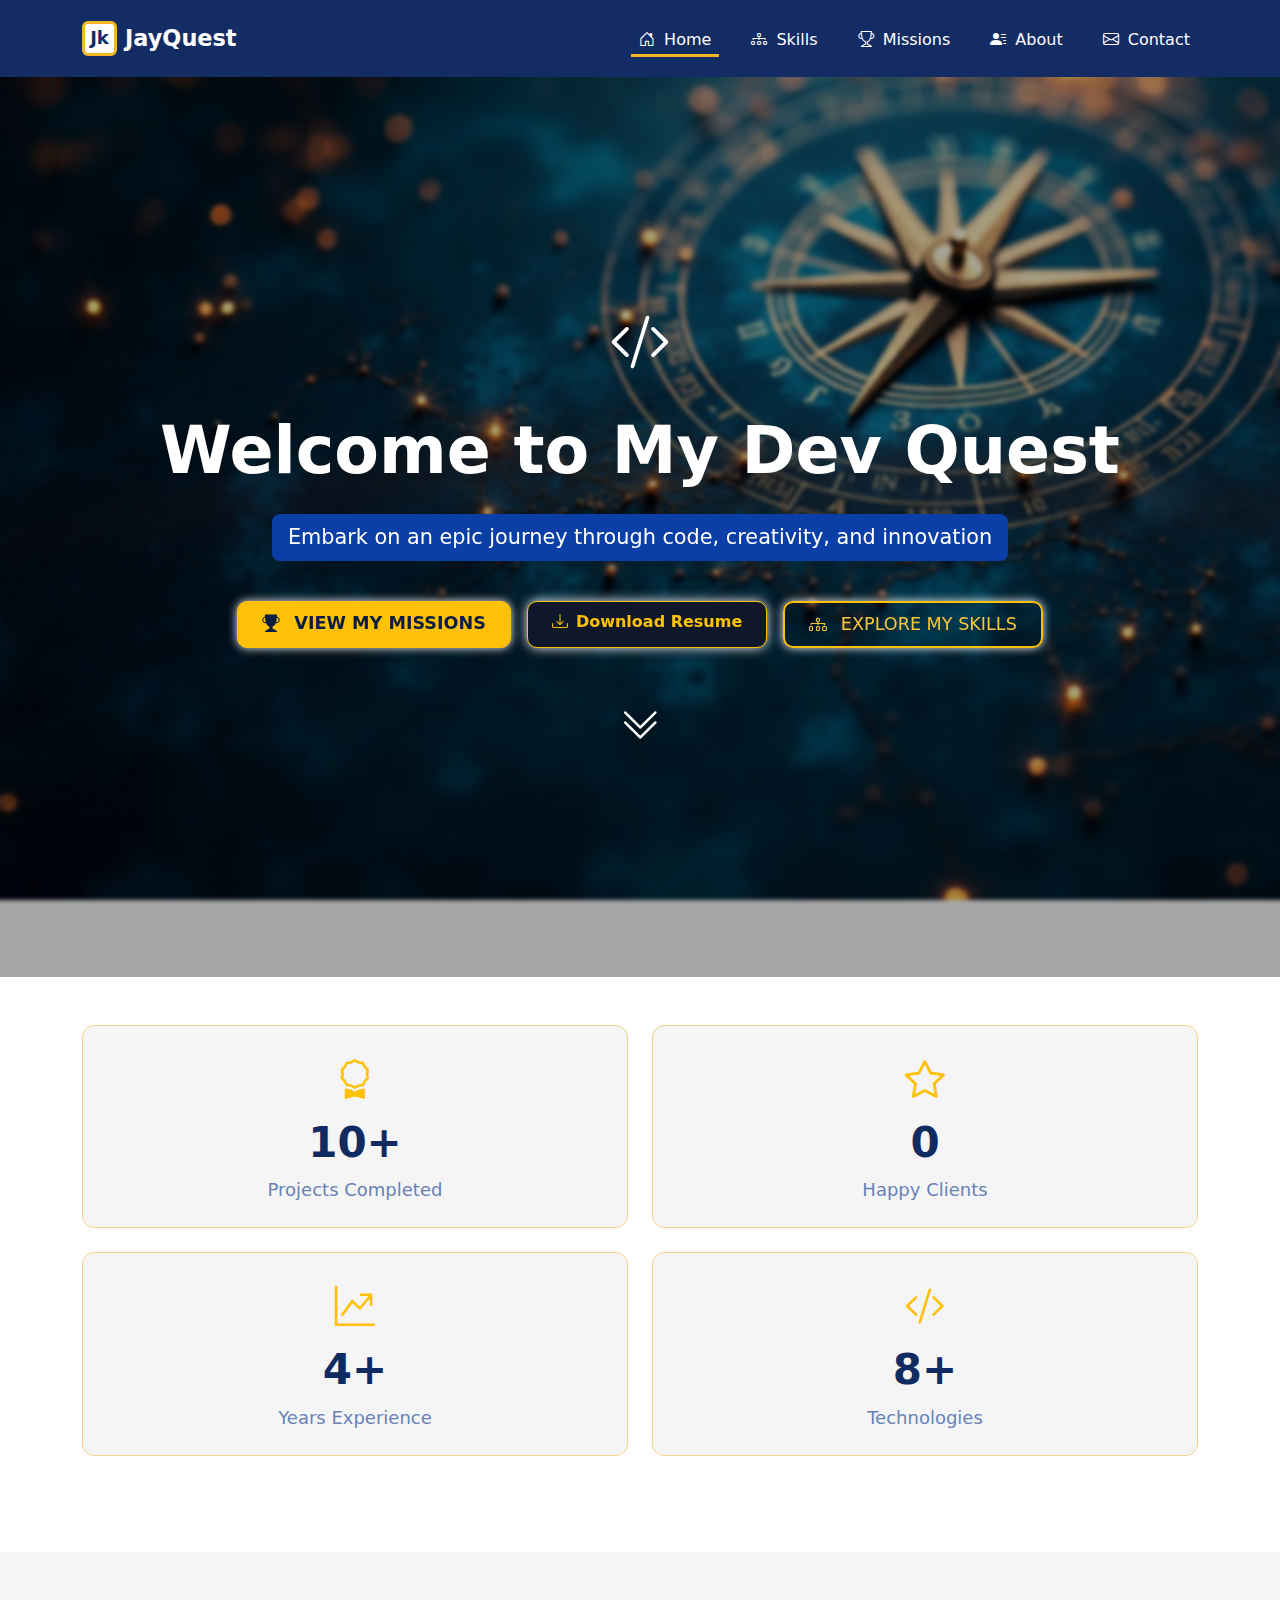
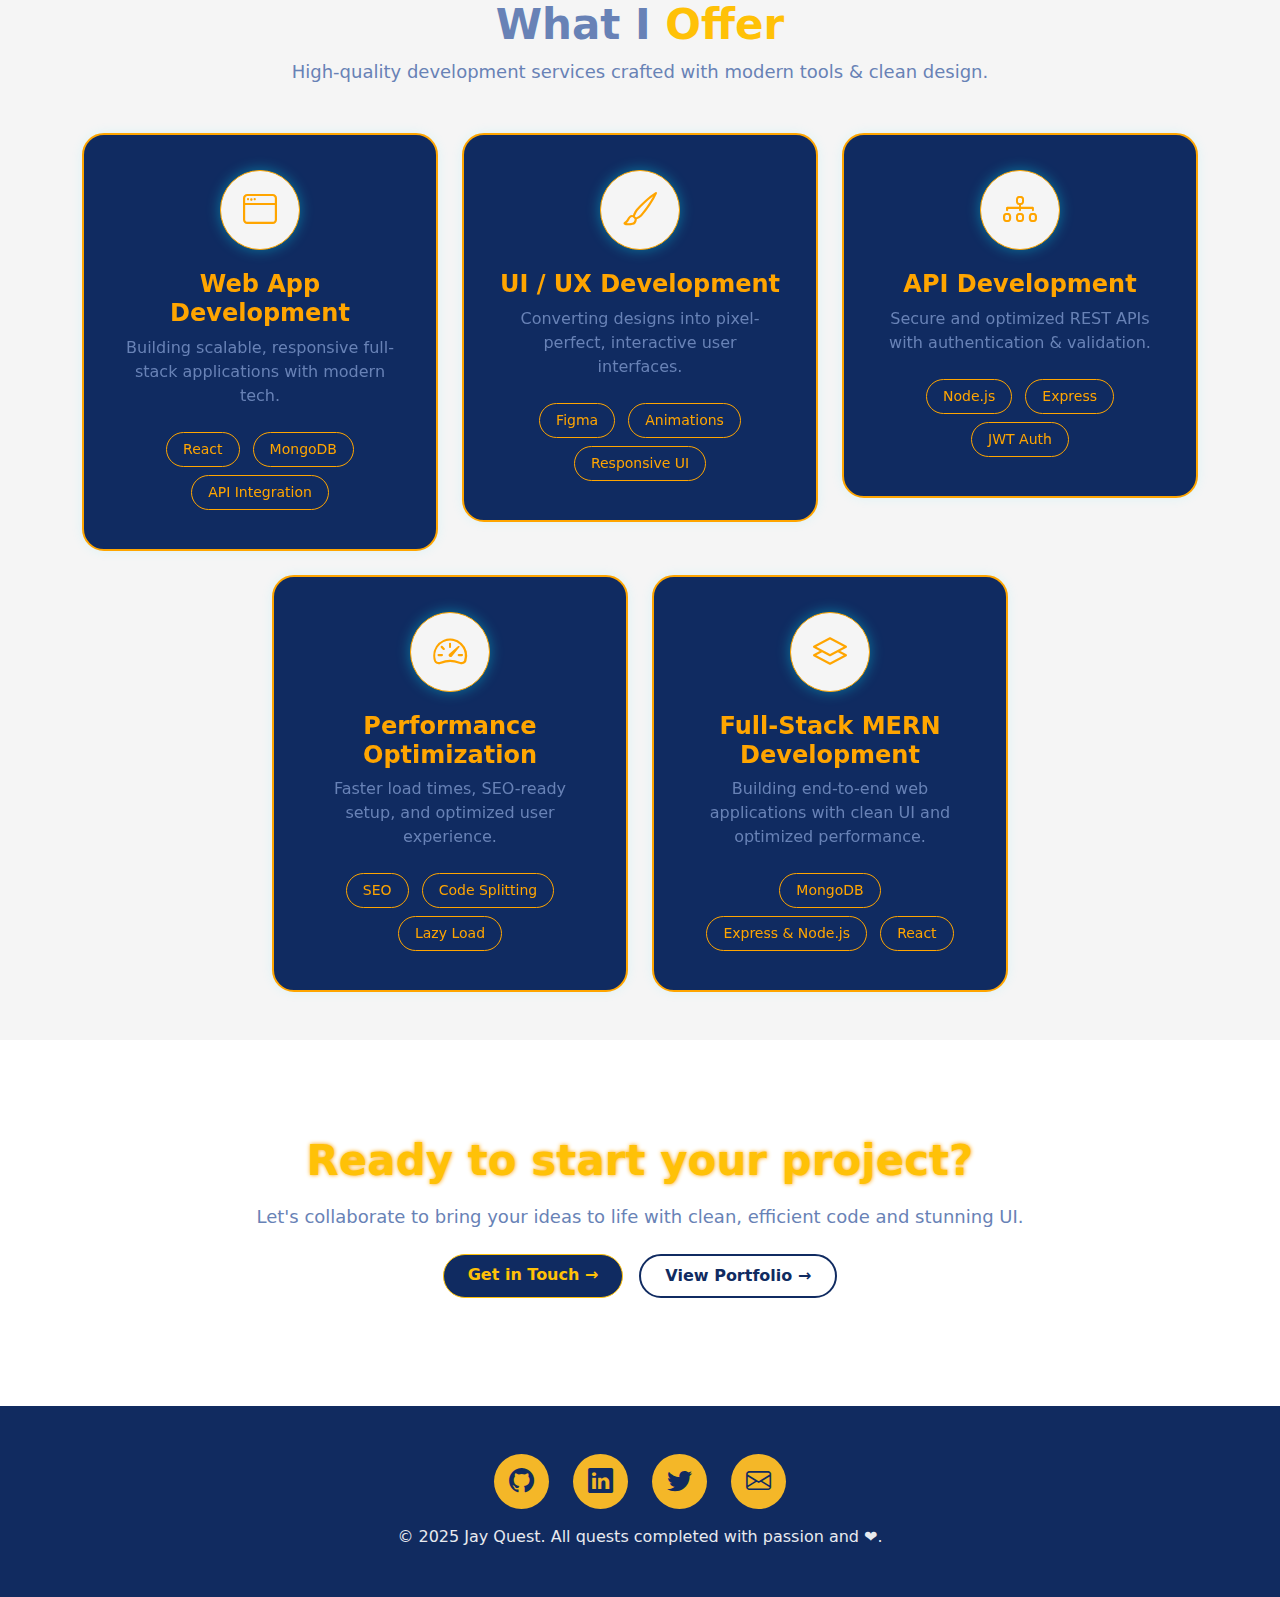
<file: index.html>
<!DOCTYPE html>
<html lang="en">

<head>
    <meta charset="UTF-8" />
    <meta name="viewport" content="width=device-width, initial-scale=1.0" />
    <title>Jay Portfolio</title>

    <!-- Bootstrap CSS -->
    <link href="https://cdn.jsdelivr.net/npm/bootstrap@5.3.0/dist/css/bootstrap.min.css" rel="stylesheet" />

    <!-- Bootstrap Icons -->
    <link href="https://cdn.jsdelivr.net/npm/bootstrap-icons@1.10.5/font/bootstrap-icons.css" rel="stylesheet" />

    <!-- Custom CSS -->
    <link rel="stylesheet" href="css/style.css" />

    <!-- AOS CSS -->
    <link href="https://unpkg.com/aos@2.3.1/dist/aos.css" rel="stylesheet">

    <!-- AOS JS -->
    <script src="https://unpkg.com/aos@2.3.1/dist/aos.js"></script>
</head>

<body>

    <!-- ========================= NAVBAR ========================= -->
    <nav class="navbar navbar-expand-lg custom-nav py-3 sticky-top">
        <div class="container">

            <a class="navbar-brand d-flex align-items-center text-white fw-bold" href="index.html">
                <span class="j-icon me-2"></span> JayQuest
            </a>

            <button class="navbar-toggler text-white border-0" type="button" data-bs-toggle="collapse"
                data-bs-target="#navbarNav">
                <i class="bi bi-list fs-1"></i>
            </button>

            <div class="collapse navbar-collapse justify-content-end" id="navbarNav">
                <ul class="navbar-nav gap-lg-4 gap-3 text-center">

                    <li class="nav-item"><a class="nav-link active" href="#"><i class="bi bi-house-door me-1"></i>
                            Home</a></li>

                    <li class="nav-item"><a class="nav-link" href="skills.html"><i class="bi bi-diagram-3 me-1"></i>
                            Skills</a></li>

                    <li class="nav-item"><a class="nav-link" href="mission.html"><i class="bi bi-trophy me-1"></i>
                            Missions</a></li>

                    <li class="nav-item"><a class="nav-link" href="about.html"><i
                                class="bi bi-person-lines-fill me-1"></i> About</a></li>

                    <li class="nav-item"><a class="nav-link" href="contact.html"><i class="bi bi-envelope me-1"></i>
                            Contact</a></li>

                </ul>
            </div>

        </div>
    </nav>

    <!-- ========================= HERO SECTION ========================= -->
    <section class="hero-section d-flex align-items-center text-center py-5" style="min-height: 100vh;">
        <div class="container">

            <div class="hero-icon mb-4">
                <i class="bi bi-code-slash"></i>
            </div>

            <h1 class="fw-bold text-white mb-4 display-4 display-md-2 hero-title">
                Welcome to My Dev Quest
            </h1>

            <p class="subtitle px-3 py-2 d-inline-block rounded-3">
                Embark on an epic journey through code, creativity, and innovation
            </p>

            <div class="mt-4 d-flex justify-content-center flex-wrap gap-3">
                <a href="mission.html" class="btn btn-warning hero-btn filled-btn px-4 py-2">
                    <i class="bi bi-trophy-fill me-2"></i> VIEW MY MISSIONS
                </a>

                <a href="assets/Jaykhatik_Mern-Stack-Developer_Resume (2).pdf" download
                    class="btn resume-button-download px-4 py-2"> <i class="bi bi-download me-2"></i>Download Resume</a>

                <a href="skills.html" class="btn btn-outline-warning hero-btn outline-btn px-4 py-2">
                    <i class="bi bi-diagram-3 me-2"></i> EXPLORE MY SKILLS
                </a>
            </div>

            <!-- Animated Arrow -->
            <div class="scroll-arrow mt-5">
                <i class="bi bi-chevron-double-down fs-1"></i>
            </div>

        </div>
    </section>
    <section class="py-5 stats-section">
        <div class="container">
            <div class="row g-4">

                <!-- Card 1 -->
                <div class="col-md-6">
                    <div class="stats-card p-4 text-center">
                        <div class="stats-icon mb-2">
                            <i class="bi bi-award"></i>
                        </div>
                        <h2 class="stats-number">10+</h2>
                        <p class="stats-text mb-0">Projects Completed</p>
                    </div>
                </div>

                <!-- Card 2 -->
                <div class="col-md-6">
                    <div class="stats-card p-4 text-center">
                        <div class="stats-icon mb-2">
                            <i class="bi bi-star"></i>
                        </div>
                        <h2 class="stats-number">0</h2>
                        <p class="stats-text mb-0">Happy Clients</p>
                    </div>
                </div>

                <!-- Card 3 -->
                <div class="col-md-6">
                    <div class="stats-card p-4 text-center">
                        <div class="stats-icon mb-2">
                            <i class="bi bi-graph-up-arrow"></i>
                        </div>
                        <h2 class="stats-number">4+</h2>
                        <p class="stats-text mb-0">Years Experience</p>
                    </div>
                </div>

                <!-- Card 4 -->
                <div class="col-md-6">
                    <div class="stats-card p-4 text-center">
                        <div class="stats-icon mb-2">
                            <i class="bi bi-code-slash"></i>
                        </div>
                        <h2 class="stats-number">8+</h2>
                        <p class="stats-text mb-0">Technologies</p>
                    </div>
                </div>

            </div>
        </div>
    </section>
    <section id="services-about" class="py-5 mt-5 mb-5">
        <div class="container">

            <h2 class="section-title text-center mb-2">
                What I <span class="highlight">Offer</span>
            </h2>
            <p class="section-subtitle text-center mb-5">
                High-quality development services crafted with modern tools & clean design.
            </p>

            <div class="row g-4 justify-content-center">

                <!-- CARD 1 -->
                <div class="col-md-6 col-lg-4">
                    <div class="service-card">
                        <div class="service-icon">
                            <i class="bi bi-window"></i>
                        </div>
                        <h4 class="service-title">Web App Development</h4>
                        <p class="service-text">
                            Building scalable, responsive full-stack applications with modern tech.
                        </p>
                        <div class="tag-box">
                            <span class="tag-index">React</span>
                            <span class="tag-index">MongoDB</span>
                            <span class="tag-index">API Integration</span>
                        </div>
                    </div>
                </div>

                <!-- CARD 2 -->
                <div class="col-md-6 col-lg-4">
                    <div class="service-card">
                        <div class="service-icon">
                            <i class="bi bi-brush"></i>
                        </div>
                        <h4 class="service-title">UI / UX Development</h4>
                        <p class="service-text">
                            Converting designs into pixel-perfect, interactive user interfaces.
                        </p>
                        <div class="tag-box">
                            <span class="tag-index">Figma</span>
                            <span class="tag-index">Animations</span>
                            <span class="tag-index">Responsive UI</span>
                        </div>
                    </div>
                </div>

                <!-- CARD 3 -->
                <div class="col-md-6 col-lg-4">
                    <div class="service-card">
                        <div class="service-icon">
                            <i class="bi bi-diagram-3"></i>
                        </div>
                        <h4 class="service-title">API Development</h4>
                        <p class="service-text">
                            Secure and optimized REST APIs with authentication & validation.
                        </p>
                        <div class="tag-box">
                            <span class="tag-index">Node.js</span>
                            <span class="tag-index">Express</span>
                            <span class="tag-index">JWT Auth</span>
                        </div>
                    </div>
                </div>

                <!-- CARD 4 -->
                <div class="col-md-6 col-lg-4">
                    <div class="service-card">
                        <div class="service-icon">
                            <i class="bi bi-speedometer2"></i>
                        </div>
                        <h4 class="service-title">Performance Optimization</h4>
                        <p class="service-text">
                            Faster load times, SEO-ready setup, and optimized user experience.
                        </p>
                        <div class="tag-box">
                            <span class="tag-index">SEO</span>
                            <span class="tag-index">Code Splitting</span>
                            <span class="tag-index">Lazy Load</span>
                        </div>
                    </div>
                </div>
                <!-- CARD 5 -->
                <div class="col-md-6 col-lg-4">
                    <div class="service-card">
                        <div class="service-icon">
                            <i class="bi bi-layers"></i>
                        </div>
                        <h4 class="service-title">Full-Stack MERN Development</h4>
                        <p class="service-text">
                            Building end-to-end web applications with
                            clean UI and optimized performance.
                        </p>
                        <div class="tag-box">
                            <span class="tag-index">MongoDB</span>
                            <span class="tag-index">Express & Node.js</span>
                            <span class="tag-index">React</span>
                        </div>
                    </div>
                </div>
            </div>
        </div>
    </section>

    <section class="py-5 cta-section text-center">
        <div class="container">

            <h2 class="cta-title mb-3">Ready to start your project?</h2>

            <p class="cta-subtitle mb-4">
                Let's collaborate to bring your ideas to life with clean, efficient code and stunning UI.
            </p>

            <div class="d-flex justify-content-center gap-3">
                <a href="contact.html" class="btn btn-primary cta-btn-filled px-4 py-2">
                    Get in Touch →
                </a>

                <a href="mission.html" class="btn btn-outline-primary cta-btn-outline px-4 py-2">
                    View Portfolio →
                </a>
            </div>

        </div>
    </section>

    <!-- ========================= FOOTER ========================= -->
    <footer class="custom-footer text-center py-5">
        <div class="container">

            <!-- Social Icons -->
            <div class="footer-icons mb-3 d-flex justify-content-center gap-4 flex-wrap">

                <a href="https://github.com/jaykhatik" class="footer-icon"><i class="bi bi-github"></i></a>
                <a href="https://www.linkedin.com/in/jay-khatik-573616372/" class="footer-icon"><i
                        class="bi bi-linkedin"></i></a>
                <a href="#" class="footer-icon"><i class="bi bi-twitter"></i></a>
                <a href="mailto:jaykhatik1905@gmail.com" class="footer-icon"><i class="bi bi-envelope"></i></a>

            </div>

            <!-- Footer Text -->
            <p class="footer-text mb-0">
                © 2025 Jay Quest. All quests completed with passion and ❤.
            </p>

        </div>
    </footer>

    <!-- Bootstrap JS -->
    <script src="https://cdn.jsdelivr.net/npm/bootstrap@5.3.0/dist/js/bootstrap.bundle.min.js"></script>
    <script>
        AOS.init();
    </script>
</body>

</html>
</file>
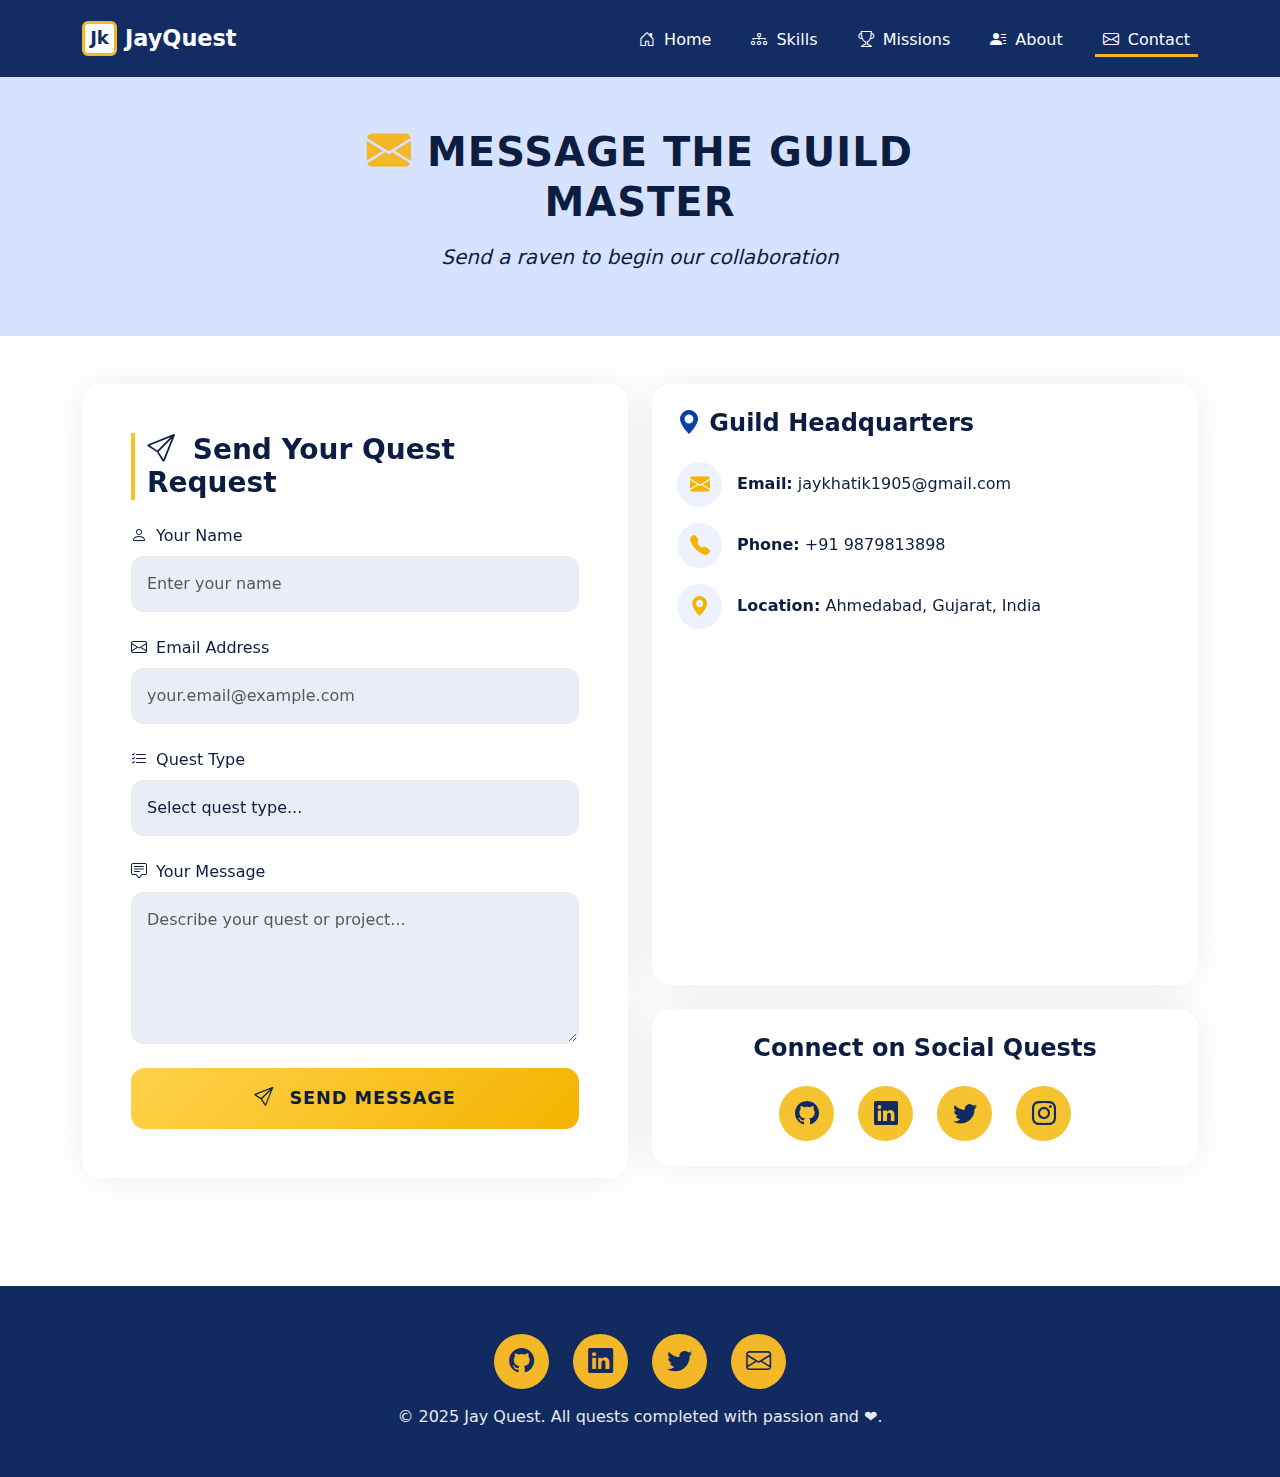
<file: contact.html>
<!DOCTYPE html>
<html lang="en">

<head>
    <meta charset="UTF-8" />
    <meta name="viewport" content="width=device-width, initial-scale=1.0" />
    <title>Jay Portfolio</title>

    <!-- Bootstrap CSS -->
    <link href="https://cdn.jsdelivr.net/npm/bootstrap@5.3.0/dist/css/bootstrap.min.css" rel="stylesheet" />

    <!-- Bootstrap Icons -->
    <link href="https://cdn.jsdelivr.net/npm/bootstrap-icons@1.10.5/font/bootstrap-icons.css" rel="stylesheet" />

    <!-- Custom CSS -->
    <link rel="stylesheet" href="css/style.css" />
</head>

<body>

    <!-- ========================= NAVBAR ========================= -->
    <nav class="navbar navbar-expand-lg custom-nav py-3 sticky-top">
        <div class="container">

            <a class="navbar-brand d-flex align-items-center text-white fw-bold" href="index.html">
                <span class="j-icon me-2"></span> JayQuest
            </a>

            <button class="navbar-toggler text-white border-0" type="button" data-bs-toggle="collapse"
                data-bs-target="#navbarNav">
                <i class="bi bi-list fs-1"></i>
            </button>

            <div class="collapse navbar-collapse justify-content-end" id="navbarNav">
                <ul class="navbar-nav gap-lg-4 gap-3 text-center">

                    <li class="nav-item"><a class="nav-link" href="index.html"><i class="bi bi-house-door me-1"></i>
                            Home</a></li>

                    <li class="nav-item"><a class="nav-link" href="skills.html"><i class="bi bi-diagram-3 me-1"></i>
                            Skills</a></li>

                    <li class="nav-item"><a class="nav-link" href="mission.html"><i class="bi bi-trophy me-1"></i>
                            Missions</a></li>

                    <li class="nav-item"><a class="nav-link" href="about.html"><i
                                class="bi bi-person-lines-fill me-1"></i> About</a></li>

                    <li class="nav-item"><a class="nav-link active" href="#"><i class="bi bi-envelope me-1"></i>
                            Contact</a></li>

                </ul>
            </div>

        </div>
    </nav>
    <main>
        <section id="contact-page" class="py-5">
            <div class="container">
                <div class="row justify-content-center text-center">
                    <div class="col-lg-8">
                        <h1 class="display-4 fw-semibold text-contact-custom mb-3">
                            <i class="bi bi-envelope-fill"></i>
                            Message the Guild Master
                        </h1>
                        <p>
                            Send a raven to begin our collaboration
                        </p>
                    </div>
                </div>
            </div>
        </section>
        <section id="contact-section" class="py-5">
            <div class="container">
                <div class="row g-4">
                    <!-- LEFT SIDE – CONTACT FORM -->
                    <div class="col-lg-6">
                        <div class="contact-card p-4 p-md-5 h-100">
                            <h3 class="mb-4 form-title">
                                <i class="bi bi-send me-2"></i> Send Your Quest Request
                            </h3>

                            <form action="https://formspree.io/f/movzlzav" method="POST">
                                <div class="mb-4">
                                    <label class="form-label">
                                        <i class="bi bi-person me-1"></i> Your Name
                                    </label>
                                    <input type="text" name="Name" class="form-control custom-input"
                                        placeholder="Enter your name">
                                </div>

                                <div class="mb-4">
                                    <label class="form-label">
                                        <i class="bi bi-envelope me-1"></i> Email Address
                                    </label>
                                    <input type="email" name="Email" class="form-control custom-input"
                                        placeholder="your.email@example.com">
                                </div>

                                <div class="mb-4">
                                    <label class="form-label">
                                        <i class="bi bi-list-check me-1"></i> Quest Type
                                    </label>
                                    <select name="Quest Type" class="form-select custom-input">
                                        <option>Select quest type...</option>
                                        <option>Website Developing</option>
                                        <option>General Inquiry</option>
                                        <option>Freelance Work</option>
                                        <option>Project Collaboration</option>
                                    </select>
                                </div>

                                <div class="mb-4">
                                    <label class="form-label">
                                        <i class="bi bi-chat-square-text me-1"></i> Your Message
                                    </label>
                                    <textarea rows="5" name="Message" class="form-control custom-input"
                                        placeholder="Describe your quest or project..."></textarea>
                                </div>

                                <div class="text-center mt-4">
                                    <button type="submit" class="btn submit-btn w-100 py-3">
                                        <i class="bi bi-send me-2"></i> SEND MESSAGE
                                    </button>
                                </div>
                            </form>
                        </div>
                    </div>
                    <!-- RIGHT SIDE -->
                    <div class="col-lg-6">

                        <!-- RIGHT DIV 1 – CONTACT INFO + MAP -->
                        <div class="contact-card p-4 mb-4">
                            <h4 class="fw-bold mb-4"><i class="bi bi-geo-alt-fill main-logo"></i> Guild Headquarters
                            </h4>

                            <div class="d-flex align-items-center mb-3">
                                <div class="icon-circle">
                                    <i class="bi bi-envelope-fill"></i>
                                </div>
                                <div><strong>Email:</strong> jaykhatik1905@gmail.com</div>
                            </div>

                            <div class="d-flex align-items-center mb-3">
                                <div class="icon-circle">
                                    <i class="bi bi-telephone-fill"></i>
                                </div>
                                <div><strong>Phone:</strong> +91 9879813898</div>
                            </div>

                            <div class="d-flex align-items-center mb-4">
                                <div class="icon-circle">
                                    <i class="bi bi-geo-alt-fill"></i>
                                </div>
                                <div><strong>Location:</strong> Ahmedabad, Gujarat, India</div>
                            </div>

                            <div class="map-frame">
                                <iframe
                                    src="https://www.google.com/maps/embed?pb=!1m18!1m12!1m3!1d235014.29918790405!2d72.41493012913726!3d23.020158084541748!2m3!1f0!2f0!3f0!3m2!1i1024!2i768!4f13.1!3m3!1m2!1s0x395e848aba5bd449%3A0x4fcedd11614f6516!2sAhmedabad%2C%20Gujarat%2C%20India!5e0!3m2!1sen!2sus!4v1764086260713!5m2!1sen!2sus"
                                    width="600" height="450" style="border:0;" allowfullscreen="" loading="lazy"
                                    referrerpolicy="no-referrer-when-downgrade"></iframe>
                            </div>
                        </div>

                        <!-- RIGHT DIV 2 – SOCIAL ICONS -->
                        <div class="contact-card text-center p-4">
                            <h4 class="fw-bold mb-4">Connect on Social Quests</h4>

                            <div class="d-flex justify-content-center gap-4">
                                <a href="https://github.com/jaykhatik" class="social-icon"><i
                                        class="bi bi-github"></i></a>
                                <a href="https://www.linkedin.com/in/jay-khatik-573616372/" class="social-icon"><i
                                        class="bi bi-linkedin"></i></a>
                                <a href="#" class="social-icon"><i class="bi bi-twitter"></i></a>
                                <a href="#" class="social-icon"><i class="bi bi-instagram"></i></a>
                            </div>
                        </div>

                    </div>

                </div>
            </div>
        </section>
    </main>
    <!-- ========================= FOOTER ========================= -->
    <footer class="custom-footer text-center py-5">
        <div class="container">

            <!-- Social Icons -->
            <div class="footer-icons mb-3 d-flex justify-content-center gap-4 flex-wrap">

                <a href="https://github.com/jaykhatik" class="footer-icon"><i class="bi bi-github"></i></a>
                <a href="https://www.linkedin.com/in/jay-khatik-573616372/" class="footer-icon"><i
                        class="bi bi-linkedin"></i></a>
                <a href="#" class="footer-icon"><i class="bi bi-twitter"></i></a>
                <a href="mailto:jaykhatik1905@gmail.com" class="footer-icon"><i class="bi bi-envelope"></i></a>

            </div>

            <!-- Footer Text -->
            <p class="footer-text mb-0">
                © 2025 Jay Quest. All quests completed with passion and ❤.
            </p>

        </div>
    </footer>

    <!-- Bootstrap JS -->
    <script src="https://cdn.jsdelivr.net/npm/bootstrap@5.3.0/dist/js/bootstrap.bundle.min.js"></script>

</body>

</html>
</file>
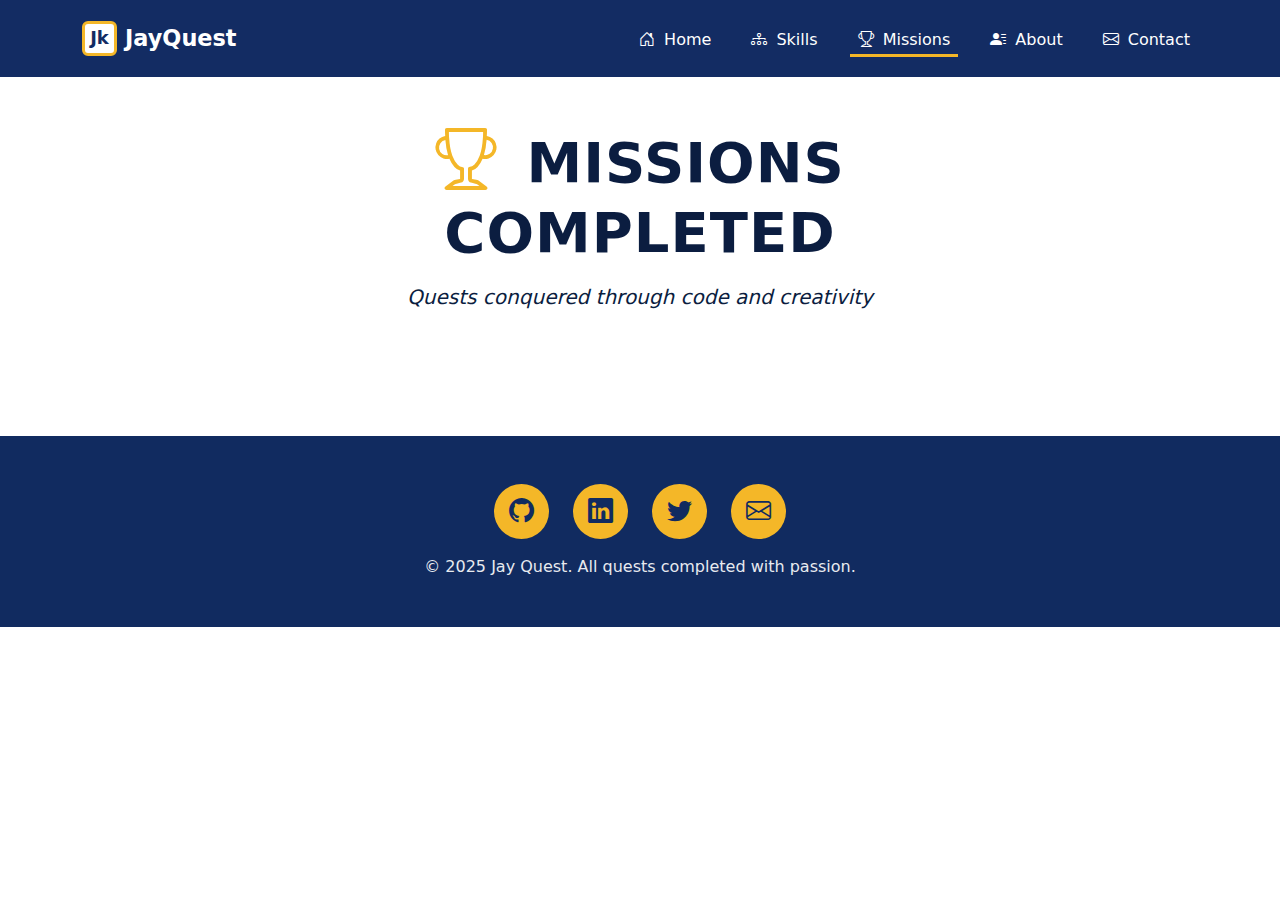
<file: mission.html>
<!DOCTYPE html>
<html lang="en">

<head>
    <meta charset="UTF-8" />
    <meta name="viewport" content="width=device-width, initial-scale=1.0" />
    <title>Jay Portfolio</title>

    <!-- Bootstrap CSS -->
    <link href="https://cdn.jsdelivr.net/npm/bootstrap@5.3.0/dist/css/bootstrap.min.css" rel="stylesheet" />

    <!-- Bootstrap Icons -->
    <link href="https://cdn.jsdelivr.net/npm/bootstrap-icons@1.10.5/font/bootstrap-icons.css" rel="stylesheet" />

    <!-- Custom CSS -->
    <link rel="stylesheet" href="css/style.css" />
</head>

<body>

    <!-- ========================= NAVBAR ========================= -->
    <nav class="navbar navbar-expand-lg custom-nav py-3 sticky-top">
        <div class="container">

            <a class="navbar-brand d-flex align-items-center text-white fw-bold" href="index.html">
                <span class="j-icon me-2"></span> JayQuest
            </a>

            <button class="navbar-toggler text-white border-0" type="button" data-bs-toggle="collapse"
                data-bs-target="#navbarNav">
                <i class="bi bi-list fs-1"></i>
            </button>

            <div class="collapse navbar-collapse justify-content-end" id="navbarNav">
                <ul class="navbar-nav gap-lg-4 gap-3 text-center">

                    <li class="nav-item"><a class="nav-link" href="index.html"><i class="bi bi-house-door me-1"></i> Home</a></li>

                    <li class="nav-item"><a class="nav-link" href="skills.html"><i class="bi bi-diagram-3 me-1"></i> Skills</a></li>

                    <li class="nav-item"><a class="nav-link active" href="#"><i class="bi bi-trophy me-1"></i> Missions</a></li>

                    <li class="nav-item"><a class="nav-link" href="about.html"><i class="bi bi-person-lines-fill me-1"></i> About</a></li>

                    <li class="nav-item"><a class="nav-link" href="contact.html"><i class="bi bi-envelope me-1"></i> Contact</a></li>

                </ul>
            </div>

        </div>
    </nav>
<main>
    <section id="mission-hero" class="py-5">
            <div class="container">
                <div class="row justify-content-center text-center">
                    <div class="col-lg-8">
                        <h1 class="display-4 fw-bold text-mission-custom mb-3">
                            <i class="bi bi-trophy me-2"></i>
                            Missions Completed
                        </h1>
                        <p>
                            Quests conquered through code and creativity
                        </p>
                    </div>
                </div>
            </div>
        </section>
        <section>
            
        </section>
</main>


    <!-- ========================= FOOTER ========================= -->
    <footer class="custom-footer text-center py-5">
        <div class="container">

            <!-- Social Icons -->
            <div class="footer-icons mb-3 d-flex justify-content-center gap-4 flex-wrap">

                <a href="https://github.com/jaykhatik" class="footer-icon"><i class="bi bi-github"></i></a>
                <a href="https://www.linkedin.com/in/jay-khatik-573616372/" class="footer-icon"><i class="bi bi-linkedin"></i></a>
                <a href="#" class="footer-icon"><i class="bi bi-twitter"></i></a>
                <a href="mailto:jaykhatik1905@gmail.com" class="footer-icon"><i class="bi bi-envelope"></i></a>

            </div>

            <!-- Footer Text -->
            <p class="footer-text mb-0">
                © 2025 Jay Quest. All quests completed with passion.
            </p>

        </div>
    </footer>

    <!-- Bootstrap JS -->
    <script src="https://cdn.jsdelivr.net/npm/bootstrap@5.3.0/dist/js/bootstrap.bundle.min.js"></script>

</body>

</html>
</file>
<file: css/style.css>
/* ========================= NAVBAR ========================= */

.custom-nav {
    background-color: #132c63;
}

.custom-nav .nav-link {
    color: #ffffff;
    font-weight: 500;
    position: relative;
    padding-bottom: 5px;
    transition: color 0.3s;
}

/* UNDERLINE HOVER EFFECT */
.custom-nav .nav-link::after {
    content: "";
    position: absolute;
    left: 0;
    bottom: 0;
    width: 0%;
    height: 3px;
    background: #f4b728;
    transition: width 0.3s ease;
}

.custom-nav .nav-link:hover {
    color: #f4b728;
}

/* Keep active nav link white */
.custom-nav .nav-link.active {
    color: #ffffff !important;
}


.custom-nav .nav-link:hover::after,
.custom-nav .nav-link.active::after {
    width: 100%;
}

.navbar-brand {
    font-size: 1.4rem;
}

/* UNIQUE JK SHIELD ICON */
.j-icon {
    width: 35px;
    height: 35px;
    background: #ffffff;
    border-radius: 6px;
    display: inline-block;
    position: relative;
    border: 3px solid #f4b728;
}

.j-icon::after {
    content: "Jk";
    position: absolute;
    top: 50%;
    left: 50%;
    transform: translate(-50%, -55%);
    font-size: 18px;
    font-weight: 800;
    color: #132c63;
}

/* ========================= FOOTER ========================= */

.custom-footer {
    background: #112b60;
    color: #fff;
    padding-top: 40px;
    padding-bottom: 40px;
    margin-top: 60px;
}

.footer-icon {
    width: 55px;
    height: 55px;
    background: #f4b728;
    border-radius: 50%;
    display: flex;
    justify-content: center;
    align-items: center;
    text-decoration: none;
    transition: 0.3s ease;
}

.footer-icon i {
    font-size: 25px;
    color: #112b60;
}

.footer-icon:hover {
    transform: translateY(-5px);
    box-shadow: 0 0 25px rgba(244, 183, 40, 0.7);

}

.footer-text {
    margin-top: 15px;
    color: #fff;
    font-size: 1rem;
    opacity: 0.9;
}


/* ============================================================================================================================ */

/* INDEX PAGE */

/* =============================================================================================================================== */



/* ========================= HERO SECTION ========================= */

/* resume download button in index page */
.resume-button-download {
    background: #0f172a;
    border: 1px solid #ffc107;
    color: #ffc107;
    font-weight: 600;
    border-radius: 10px;
    transition: 0.3s ease;
    box-shadow: 0 0 12px whitesmoke;
}

.resume-button-download:hover {
    background: transparent;
    color: #ffc107;
    box-shadow: 0 0 20px whitesmoke;
}


.hero-section {
    background: url('../images/hero-bg-DkPUIpm7.jpg');
    background-position: center;
    background-size: cover;
    background-repeat: no-repeat;
    background-attachment: fixed;
    /* <-- THIS MAKES THE IMAGE NOT SCROLL */
    padding: 90px 50px;
    position: relative;
    overflow: hidden;
}

.hero-title {
    z-index: 5;
    font-size: 65px;
    font-weight: 700;
    color: #fff;
    text-align: center;
    animation: smoothGoldenGlow 5s infinite ease-in;
}

/* SMOOTH YELLOW-GOLD GLOW */
@keyframes smoothGoldenGlow {
    0% {
        opacity: 0.9;
        text-shadow:
            0 0 4px rgba(244, 183, 40, 0.2),
            0 0 8px rgba(244, 183, 40, 0.15);
    }

    25% {
        opacity: 1;
        text-shadow:
            0 0 10px rgba(244, 183, 40, 0.35),
            0 0 18px rgba(244, 183, 40, 0.25);
    }

    50% {
        opacity: 1;
        text-shadow:
            0 0 25px rgba(244, 183, 40, 0.8),
            0 0 45px rgba(244, 183, 40, 0.55),
            0 0 70px rgba(244, 183, 40, 0.45);
    }

    75% {
        opacity: 1;
        text-shadow:
            0 0 12px rgba(244, 183, 40, 0.4),
            0 0 20px rgba(244, 183, 40, 0.22);
    }

    100% {
        opacity: 0.9;
        text-shadow:
            0 0 4px rgba(244, 183, 40, 0.2),
            0 0 8px rgba(244, 183, 40, 0.15);
    }
}


.hero-section::after {
    content: "";
    position: absolute;
    inset: 0;
    background: rgba(0, 0, 0, 0.35);
    backdrop-filter: blur(2px);
    z-index: 1;
}

/* Ensures all hero content is above overlay */
.hero-section * {
    position: relative;
    z-index: 2;
}

.hero-icon i {
    font-size: 60px;
    color: #fff;
    animation: spinIcon 3s linear infinite;
    display: inline-block;
}

@keyframes spinIcon {
    from {
        transform: rotate(0deg);
    }

    to {
        transform: rotate(360deg);
    }
}

.subtitle {
    background: #0a3fa8;
    color: #fff;
    font-size: 1.3rem;
}

.hero-btn {
    font-size: 1.1rem;
    padding: 12px 25px;
    border-radius: 10px;
}

.filled-btn {
    font-weight: 600;
    color: #0b1d40 !important;
    box-shadow: 0px 0px 10px whitesmoke;
}

.outline-btn {
    border-width: 2px;
    box-shadow: 0px 0px 10px whitesmoke;
    color: #f7c63d;
}

/* ========================= ANIMATED ARROW ========================= */
.scroll-arrow i {
    font-size: 45px;
    color: #fff;
    animation: arrowBounce 2s infinite ease-in-out;
    display: inline-block;
    /* IMPORTANT for animation */
}

@keyframes arrowBounce {
    0% {
        transform: translateY(0);
    }

    50% {
        transform: translateY(12px);
    }

    100% {
        transform: translateY(0);
    }
}

/*  */
/* ========================= HERO RESPONSIVE FIXES ========================= */

/* 🔹 For Tablets & Large Phones (max-width: 991px) */
@media (max-width: 991px) {

    .hero-section {
        padding: 80px 20px;
        background-attachment: scroll;
        /* Prevents zoom/lag issue on mobile */
    }

    .hero-title {
        font-size: 48px;
        /* Smaller but still bold */
        line-height: 1.2;
    }

    .subtitle {
        font-size: 1.1rem;
        padding: 10px 18px;
    }

    .hero-btn {
        font-size: 1rem;
        padding: 10px 20px;
    }

    .hero-icon i {
        font-size: 50px;
    }

    .scroll-arrow i {
        font-size: 40px;
    }
}

/* 🔹 For Small Phones (max-width: 768px) */
@media (max-width: 768px) {

    .hero-section {
        padding: 70px 15px;
        text-align: center;
    }

    .hero-title {
        font-size: 40px;
    }

    .subtitle {
        font-size: 1rem;
    }

    .hero-btn {
        width: 100%;
        /* Buttons full width on phone */
        max-width: 320px;
    }

    .hero-icon i {
        font-size: 45px;
    }

    .scroll-arrow {
        margin-top: 40px;
    }
}

/* 🔹 For Extra Small Phones (max-width: 576px) */
@media (max-width: 576px) {

    .hero-section {
        min-height: 95vh;
        padding: 60px 10px;
    }

    .hero-title {
        font-size: 32px;
    }

    .subtitle {
        font-size: 0.9rem;
        padding: 8px 14px;
    }

    .hero-btn {
        font-size: 0.95rem;
        padding: 10px 18px;
    }

    .hero-icon i {
        font-size: 38px;
    }

    .scroll-arrow i {
        font-size: 32px;
    }
}


/*  */
.stats-section .stats-card {
    background: whitesmoke;
    border: 1px solid rgb(245, 208, 139);
    border-radius: 12px;
    transition: 0.5s ease;
}

.stats-card:hover {
    box-shadow: 0 0 20px #6882b6;
    transform: translateY(-5px);
}

.stats-icon i {
    font-size: 40px;
    color: #ffc107;
    transition: 0.6s ease;
}

/* Hover effect on both card + icon */
.stats-card:hover .stats-icon i {
    color: #0f2452;
    text-shadow: 0 0 10px #6882b6;
}

.stats-number {
    font-size: 42px;
    font-weight: 700;
    color: #102b61;
}

.stats-card:hover .stats-number {
    color: #ffc107;
}

.stats-text {
    color: #6882b6;
    font-size: 18px;
}

/* TITLES */
.section-title {
    color: #6882b6;
    font-size: 42px;
    font-weight: 700;
}

.section-title .highlight {
    color: #ffc107;
}

.section-subtitle {
    color: #6882b6;
    font-size: 18px;
}

/* CARD STYLE */
.service-card {
    background: #102b61;
    backdrop-filter: blur(15px);
    border: 2px solid orange;
    padding: 35px;
    border-radius: 22px;
    text-align: center;
    transition: 0.6s ease-in-out;
    box-shadow: 0 0 12px rgba(0, 234, 255, 0.1);
}

.service-card:hover {
    transform: translateY(-8px);
    box-shadow: 0 0 30px #0b1d40;
    background: linear-gradient(45deg, #f4b728, #ffe08a, #f4b728, #ffe08a);
}

/* ICON CIRCLE */
.service-icon {
    width: 80px;
    height: 80px;
    margin: 0 auto 20px;
    border-radius: 50%;
    background: whitesmoke;
    border: 1px solid orange;
    display: flex;
    justify-content: center;
    align-items: center;
    font-size: 34px;
    color: orange;
    box-shadow: 0 0 14px rgba(0, 234, 255, 0.4);
    transition: 1s ease;
    animation: pulseGlow 2s infinite ease-in-out;

}

.service-card:hover .service-icon {
    transform: rotate(360deg) scale(1.1);
}

/* ICON GLOW ANIMATION */
@keyframes pulseGlow {
    0% {
        box-shadow: 0 0 12px rgba(0, 234, 255, 0.3);
    }

    50% {
        box-shadow: 0 0 22px rgba(0, 234, 255, 0.55);
    }

    100% {
        box-shadow: 0 0 12px rgba(0, 234, 255, 0.3);
    }
}

/* TEXT */
.service-title {
    color: orange;
    font-size: 24px;
    font-weight: 600;
}

.service-text {
    color: #6882b6;
    font-size: 16px;
    margin-bottom: 20px;
}

/* TAG BUTTONS */
.tag-index {
    display: inline-block;
    padding: 6px 16px;
    border-radius: 25px;
    border: 1px solid orange;
    color: orange;
    margin: 4px;
    font-size: 14px;
    transition: 0.3s ease;
}

.tag-index:hover {
    background: #0f2452;
    color: orange;
}

.cta-title {
    font-size: 42px;
    color: #ffc107;
    text-shadow: 0px 0px 4px orange;
    font-weight: 600;
}

.cta-subtitle {
    color: #6882b6;
    font-size: 18px;
}

.cta-btn-filled {
    background: #102b61;
    color: #ffc107;
    border-radius: 40px;
    font-weight: 600;
    transition: 0.3s;
    border: 1px solid #ffc107;
}

.cta-btn-filled:hover {
    background: #ffc107;
    box-shadow: 0 0 15px orange;
    color: #132c63;
}

.cta-btn-outline {
    border-radius: 40px;
    font-weight: 600;
    border: 2px solid #102b61;
    color: #102b61;
    transition: 0.3s;
}

.cta-btn-outline:hover {
    background: #102b61;
    color: #ffc107;
    box-shadow: 0 0 15px #102b61;
    border: 1px solid #ffc107;
}



/* ============================================================================================================================ */

/* SKILLS PAGE */

/* =============================================================================================================================== */

#skill-hero {
    padding-top: 90px;
    padding-bottom: 90px;
}

#skill-hero h1 {
    letter-spacing: 1px;
    text-transform: uppercase;
    color: #0b1d40;
}

#skill-hero h1 i {
    font-size: 1.1em;
    color: #f4b728;
}

#skill-hero p {
    font-size: 1.25rem;
    margin-top: 10px;
    color: #0b1d40;
    font-style: italic;
}

/* ========================= SKILL CARD ========================= */

.skill-card {
    background: linear-gradient(145deg, #0f2452, #132c63);
    border-radius: 14px;
    border: 2px solid #f4b728;
    text-align: center;
    padding: 30px;
    transition: 0.35s ease-in-out;
    position: relative;
    color: #fff;
    overflow: hidden;
}

/* Hover effect */
.skill-card:hover {
    transform: translateY(-10px) scale(1.03);
    box-shadow: 0 0 20px rgba(244, 183, 40, 0.45),
        0 15px 25px rgba(0, 0, 0, 0.4);
    border-color: #ffcc45;
}

/* Glowing border animation */
.skill-card:hover::before {
    content: "";
    position: absolute;
    inset: -2px;
    border-radius: 14px;
    padding: 2px;
    background: linear-gradient(45deg, #f4b728, #ffe08a, #f4b728, #ffe08a);
    background-size: 300% 300%;
    animation: borderGlow 3s linear infinite;
    z-index: -1;
}

@keyframes borderGlow {
    0% {
        background-position: 0% 50%;
    }

    50% {
        background-position: 100% 50%;
    }

    100% {
        background-position: 0% 50%;
    }
}

/* Icon Circle */
.skill-icon-circle {
    width: 90px;
    height: 90px;
    background: #ffffff;
    border: 3px solid #f4b728;
    border-radius: 50%;
    margin: 0 auto 15px;
    display: flex;
    justify-content: center;
    align-items: center;
    transition: 0.4s;
    box-shadow: 0 0 10px rgba(244, 183, 40, 0.4);
}

/* Circle hover */
.skill-card:hover .skill-icon-circle {
    transform: scale(1.1) rotate(8deg);
    box-shadow: 0 0 20px rgba(244, 183, 40, 0.7);
}

/* Icon inside */
.skill-icon-circle i {
    font-size: 42px;
    color: #132c63;
    transition: 0.8s ease;
}

/* Spin on hover */
.skill-card:hover .skill-icon-circle i {
    transform: rotate(360deg) scale(1.15);
}

/* Title */
.skill-title {
    font-weight: 700;
    letter-spacing: 1px;
    font-size: 1.25rem;
    margin-bottom: 15px;
}

/* Progress Bar */
.custom-progressbar {
    height: 20px;
    border-radius: 12px;
    background: rgba(255, 255, 255, 0.25);
    border: 1px solid rgba(255, 255, 255, 0.3);
    overflow: hidden;
}

.custom-progressbar .progress-bar {
    font-weight: 700;
    color: #132c63;
    font-size: 14px;
}

/* Custom icon colors */
.bootstrap-logo {
    color: #7b11f5 !important;
}

.express-logo {
    color: #000 !important;
}


/* ========== SPECIAL ABILITIES BOX ========== */
.abilities-box {
    background: #ffffff;
    border: 2px solid #f4b728;
    border-radius: 20px;
    box-shadow: 0 15px 40px rgba(0, 0, 0, 0.15);
    max-width: 1100px;
    transition: all 0.4s ease-in-out;
}

.abilities-box:hover {
    transform: translateY(-10px);
}

/* TITLE */
.abilities-title {
    font-weight: 700;
    color: #132c63;
    font-size: 1.8rem;
    display: inline-block;
    background: #d7e2ff;
    padding: 5px 18px;
    border-radius: 6px;
}

/* STAR ICON */
.sparkle-icon i {
    font-size: 2.3rem;
    color: #f4b728;
}

/* ========== ABILITY PILLS ========== */
.ability-pill {
    background: #f4b728;
    color: #132c63;
    padding: 10px 22px;
    border-radius: 30px;
    font-weight: 600;
    font-size: 1rem;
    transition: 0.3s ease;
    box-shadow: 0 4px 10px rgba(244, 183, 40, 0.35);
}

/* Hover effect */
.ability-pill:hover {
    background: #ffcc45;
    transform: translateY(-3px);
    box-shadow: 0 8px 18px rgba(0, 0, 0, 0.2);
}


/* ================================================================================================================================ */

/* CONTACT PAGE */

/* ================================================================================================================================= */

#contact-page {
    padding-top: 90px;
    padding-bottom: 90px;
    background-color: #d7e2ff;
}

#contact-page h1 {
    letter-spacing: 1px;
    text-transform: uppercase;
    color: #0b1d40;
    font-size: 40px;
}

#contact-page h1 i {
    font-size: 1.1em;
    color: #f4b728;
}

#contact-page p {
    font-size: 1.25rem;
    margin-top: 10px;
    color: #0b1d40;
    font-style: italic;
}

/* ======================= CONTACT PAGE RESPONSIVE ======================= */

/* Default stays the same — your current design */

@media (max-width: 992px) {
    /* Large tablets */

    #contact-page h1 {
        font-size: 34px;
    }

    #contact-page p {
        font-size: 1.15rem;
    }

}

@media (max-width: 768px) {
    /* Tablets & phones */

    #contact-page {
        padding-top: 70px;
        padding-bottom: 70px;
    }

    #contact-page h1 {
        font-size: 30px;
        line-height: 1.3;
    }

    #contact-page h1 i {
        font-size: 1em;
    }

    #contact-page p {
        font-size: 1.05rem;
    }
}

@media (max-width: 576px) {
    /* Small phones */

    #contact-page {
        padding-top: 60px;
        padding-bottom: 60px;
        text-align: center;
    }

    #contact-page h1 {
        font-size: 26px;
        font-weight: 700;
        line-height: 1.3;
    }

    #contact-page h1 i {
        font-size: 1em;
        display: inline-block;
        margin-right: 8px;
    }

    #contact-page p {
        font-size: 1rem;
        margin-top: 8px;
    }
}

@media (max-width: 400px) {
    /* Extra small phones */

    #contact-page {
        padding-top: 50px;
        padding-bottom: 50px;
    }

    #contact-page h1 {
        font-size: 22px;
    }

    #contact-page p {
        font-size: 0.95rem;
    }
}

/* Contact Card */


.contact-card {
    max-width: 700px;
    background: #ffffffcc;
    color: #0b1d40;
    backdrop-filter: blur(10px);
    border-radius: 20px;
    border: 1px solid #fff5;
    box-shadow: 0 0 40px rgba(0, 0, 0, 0.08);
    transition: 0.3s ease-in-out;
}

.contact-card .main-logo {
    color: #0a3fa8;
}

.contact-card:hover {
    box-shadow: 0 0 50px rgba(255, 193, 7, 0.35);
    transform: translateY(-3px);
}

/* Title */
.form-title {
    font-weight: 600;
    color: #0b1d40;
    border-left: 4px solid #f4c424;
    padding-left: 12px;
}

/* Inputs */
.custom-input {
    background: #e9edf5;
    border: 2px solid transparent;
    padding: 14px;
    border-radius: 12px;
    transition: 0.3s ease;
    color: #0b1d40;
}

.custom-input:focus {
    background: #fff;
    border-color: #f4c424 !important;
    box-shadow: 0 0 10px rgba(244, 196, 36, 0.4);
}

/* Button */
.submit-btn {
    background: linear-gradient(135deg, #ffd24b, #f4b400);
    border: none;
    border-radius: 14px;
    font-weight: 600;
    font-size: 1.1rem;
    color: #0b1d40;
    letter-spacing: 1px;
    transition: 0.3s ease-in-out;
}

.submit-btn:hover {
    transform: translateY(-4px);
    box-shadow: 0 12px 22px rgba(0, 0, 0, 0.15);
}

.submit-btn i {
    font-size: 1.2rem;
}

.icon-circle {
    width: 45px;
    height: 45px;
    border-radius: 50%;
    display: flex;
    align-items: center;
    justify-content: center;
    background: #eef2ff;
    color: #f4b400;
    font-size: 20px;
    margin-right: 15px;
}


.map-frame iframe {
    border-radius: 15px;
    width: 100%;
    height: 300px;
}

.social-icon {
    width: 55px;
    height: 55px;
    background: #f4c32f;
    border-radius: 50%;
    display: flex;
    align-items: center;
    justify-content: center;
    font-size: 24px;
    color: #112b60;
    text-decoration: none;
    transition: 0.3s ease;
}


.social-icon:hover {
    transform: translateY(-5px) scale(1.1);
    box-shadow: 0 6px 15px rgba(0, 0, 0, 0.2);
}

/* ============================================================================================================================ */

/* ABOUT PAGE */

/* ============================================================================================================================= */

#about-hero {
    padding-top: 90px;
    padding-bottom: 90px;
}

#about-hero h1 {
    letter-spacing: 1px;
    text-transform: uppercase;
    color: #0b1d40;
    text-shadow: 0px 7px 7px #f4b400;
}

#about-hero h1 i {
    font-size: 1.1em;
    color: #f4b728;
}

#about-hero p {
    font-size: 1.25rem;
    margin-top: 10px;
    color: #0b1d40;
    font-style: italic;
}

.intro {
    height: max-content;
    width: 85%;
    border: 2px solid #fbe5b3;
    border-radius: 30px;
    text-align: center;
    background: #f0f0f1;
    box-shadow: 0 0 25px rgba(171, 152, 56, 0.2);
}

.intro-icon i {
    font-size: 70px;
    color: #f4b400;
}

.intro-text strong,
p {
    color: #0f2452;
}

.intro-text span {
    font-style: italic;
    color: #6882b6;
}

.custom-card-about {
    background: #f0f0f1;
    border: 2px solid #fbe5b3;
    border-radius: 30px;
    padding: 30px;
    transition: 0.3s ease;
    width: 85%;
    box-shadow: 0 0 25px rgba(171, 152, 56, 0.2);
}


/* Title Styling */
.section-title-about {
    color: #ffc107;
    font-size: 26px;
    font-weight: 700;
}

.section-title-about i {
    color: #102b61;
}

/* Text Styling */
.section-text-about,
.edu-college {
    color: #6882b6;
    font-size: 17px;
}


/* Degree Text */
.edu-degree {
    font-size: 23px;
}

/* CGPA Highlight */
.edu-cgpa {
    font-size: 16px;
}

#services-about {
    background-color: whitesmoke;
}

.custtom-myjourney-text {
    color: #102b61;
    background-color: whitesmoke;
    border-radius: 20px;
}

/* ================================================================= */
/*                     ABOUT PAGE – RESPONSIVE CSS                   */
/* ================================================================= */

/* ---------- Large Tablets (992px) ---------- */
@media (max-width: 992px) {

    #about-hero {
        padding-top: 70px;
        padding-bottom: 70px;
    }

    #about-hero h1 {
        font-size: 34px;
    }

    #about-hero p {
        font-size: 1.15rem;
    }

    .intro {
        width: 95%;
        padding: 40px 25px;
    }

    .custom-card-about {
        width: 95%;
        padding: 25px;
    }
}

/* ---------- Tablets (768px) ---------- */
@media (max-width: 768px) {

    #about-hero h1 {
        font-size: 30px;
        line-height: 1.3;
    }

    #about-hero p {
        font-size: 1.05rem;
    }

    .intro {
        width: 100%;
        padding: 35px 20px;
    }

    .intro-icon i {
        font-size: 60px;
    }

    .intro-text strong {
        font-size: 26px;
    }

    .intro-text p,
    .intro-text span {
        font-size: 1rem;
        line-height: 1.5;
    }

    .custom-card-about {
        width: 100%;
        padding: 22px;
    }

    .section-title-about {
        font-size: 22px;
    }

    .edu-degree {
        font-size: 20px;
    }

    .edu-college,
    .section-text-about {
        font-size: 15px;
    }
}

/* ---------- Small Phones (576px) ---------- */
@media (max-width: 576px) {

    #about-hero {
        padding-top: 55px;
        padding-bottom: 55px;
    }

    #about-hero h1 {
        font-size: 26px;
        text-shadow: 0px 5px 10px #ffc107;
    }

    #about-hero i {
        font-size: 0.9em;
    }

    #about-hero p {
        font-size: 1rem;
    }

    .intro {
        padding: 28px 18px;
        border-radius: 22px;
    }

    .intro-icon i {
        font-size: 50px;
    }

    .intro-text strong {
        font-size: 22px;
    }

    .intro-text p,
    .intro-text span {
        font-size: 0.95rem;
    }

    .custom-card-about {
        padding: 20px;
        border-radius: 20px;
    }

    .section-title-about {
        font-size: 20px;
    }

    .edu-degree {
        font-size: 18px;
    }

    .edu-cgpa {
        font-size: 14px;
    }
}

/* ---------- Extra Small Phones (400px) ---------- */
@media (max-width: 400px) {

    #about-hero {
        padding-top: 50px;
        padding-bottom: 50px;
    }

    #about-hero h1 {
        font-size: 22px;
        text-shadow: 0px 5px 10px #ffc107;
    }

    #about-hero p {
        font-size: 0.95rem;
    }

    .intro {
        padding: 25px 15px;
    }

    .intro-icon i {
        font-size: 45px;
    }

    .intro-text strong {
        font-size: 20px;
    }

    .intro-text p,
    .intro-text span {
        font-size: 0.9rem;
        line-height: 1.45;
    }

    .section-title-about {
        font-size: 18px;
    }

    .edu-degree {
        font-size: 16px;
    }

    .edu-college,
    .section-text-about {
        font-size: 14px;
    }

    .edu-cgpa {
        font-size: 13px;
    }
}

/* Vertical line */
.timeline-line {
    position: absolute;
    left: 50%;
    top: 10px;
    bottom: 0;
    width: 4px;
    background: #f7cc33;
    transform: translateX(-50%);
}

/* Timeline Items */
.timeline-item {
    position: relative;
    width: 50%;
    margin-bottom: 80px;
}

.timeline-item.left {
    text-align: left;
    padding-right: 40px;
}

.timeline-item.right {
    text-align: left;
    margin-left: 50%;
    padding-left: 40px;
}

/* Dots */
.timeline-dot {
    position: absolute;
    top: 77px;
    width: 22px;
    height: 22px;
    background: #fff;
    border: 4px solid #f7cc33;
    border-radius: 50%;
    z-index: 10;
    transition: all 0.3s ease;
}

.timeline-item.left .timeline-dot {
    right: -11px;
}

.timeline-item.right .timeline-dot {
    left: -11px;
}

/* Card Hover Effect */
.timeline-card {
    border-radius: 15px;
    transition: all 0.3s ease;
}

.timeline-card i {
    color: #f7cc33;
    font-size: 45px;
    margin-right: 10px;
}

.timeline-card p {
    color: #6882b6;
    font-style: italic;
}

/* Hover animations */
.timeline-card:hover {
    transform: translateY(-6px);
    box-shadow: 0 12px 30px rgba(0, 0, 0, 0.15);
}

/* Dot hover sync */
.timeline-item:hover .timeline-dot {
    transform: scale(1.3);
    background: #f7cc33;
    box-shadow: 0 0 15px #f7cc33;
}

/* Mobile screens - All cards in one line */
@media (max-width: 576px) {

    /* Each item full width */
    .timeline-item {
        width: 100%;
        margin-left: 0 !important;
        padding: 0 15px;
        text-align: left !important;
    }

    /* Force ALL items left (disable right side layout) */
    .timeline-item.right {
        margin-left: 0;
        padding-left: 40px;
    }

    .timeline-item.left {
        padding-right: 0;
        padding-left: 40px;
    }

    /* Timeline vertical line on left */
    .timeline-line {
        left: 33px;
        transform: translateX(0);
    }

    /* Dot fixed on line */
    .timeline-dot {
        left: 16px !important;
        right: auto !important;
        top: 50px; /* Adjust for your card height */
        width: 16px;
        height: 16px;
    }

    /* Card aligned in one column */
    .timeline-card {
        margin-left: 40px;
        padding: 12px 15px;
    }

    .timeline-card h4 {
        font-size: 16px;
    }

    .timeline-card p {
        font-size: 12px;
    }
}


.quote-box {
    border-radius: 20px;
    background: whitesmoke;
    /* box-shadow: 0 0 20px rgba(93, 37, 246, 0.3);   */
    transition: all 0.3s ease-in-out;
    padding: 2rem;
}

/* Hover glow effect */
.quote-box:hover {
    box-shadow: 0 0 35px #ffcc45;
    transform: translateY(-4px);
    border: 1px solid #f4b400;
}

.quote-text {
    font-size: 2rem;
    color: #0a3fa8;
    /* vibrant yellow text */
    font-weight: 600;
}

.quote-subtext {
    color: #6882b6;
    /* soft gray for subtext */
    font-size: 1.1rem;
    margin-top: 0.5rem;
    font-style: italic;
}



/* ============================================================= */
/*                  RESPONSIVE FOR QUOTE SECTION                 */
/* ============================================================= */

@media (max-width: 768px) {
    .quote-box {
        padding: 2rem;
    }

    .quote-text {
        font-size: 1.6rem;
        line-height: 1.3;
    }

    .quote-subtext {
        font-size: 1rem;
    }
}

@media (max-width: 480px) {
    .quote-text {
        font-size: 1.35rem;
    }

    .quote-subtext {
        font-size: 0.9rem;
    }

    .quote-box {
        padding: 1.5rem;
    }
}

/* resume download button in about page */
.resume-btn {
    background: #102b61;
    border: 1px solid #ffc107;
    color: #ffc107;
    font-weight: 600;
    border-radius: 30px;
    transition: 0.3s ease;
    box-shadow: 0 0 12px rgba(0, 234, 255, 0.25);
    margin-bottom: 20px;
}

.resume-btn:hover {
    background: whitesmoke;
    color: #0f0f1a;
    box-shadow: 0 0 20px rgba(230, 194, 53, 0.55);
    transform: translateY(-3px);
}


/* ========================================================================================================================= */
/* MISSION PAGE */
/* =========================================================================================================================== */
#mission-hero {
    padding-top: 90px;
    padding-bottom: 90px;
}

#mission-hero h1 {
    letter-spacing: 1px;
    text-transform: uppercase;
    color: #0b1d40;
}

#mission-hero h1 i {
    font-size: 1.1em;
    color: #f4b728;
}

#mission-hero p {
    font-size: 1.25rem;
    margin-top: 10px;
    color: #0b1d40;
    font-style: italic;
}

/* ============================================
   PROJECT CARD — MODERN GLASS/NEON UI
============================================ */

.project-card {
    background: #112b60;
    border-radius: 18px;
    overflow: hidden;
    border: 2px solid rgba(244, 180, 0, 0.4);
    box-shadow: 0 0 25px rgba(244, 180, 0, 0.2);
    transition: all 0.35s ease;
    display: flex;
    flex-direction: column;
    position: relative;
    transform-style: preserve-3d;
    height: 100%;
}

/* Smooth hover effects */
.project-card:hover {
    transform: translateY(-8px) scale(1.03);
    border-color: #f4b400;
    box-shadow: 0 0 60px rgba(244, 180, 0, 0.45),
        0 8px 20px rgba(0, 0, 0, 0.6);
}

/* Top Image */
.card-top {
    height: 220px;
    background: #101933;
    overflow: hidden;
    border-radius: 0;
    position: relative;
}

.project-img {
    width: 100%;
    height: 100%;
    object-fit: cover;
    opacity: 0.9;
    transition: 0.4s ease;
}

/* Smooth zoom effect on hover */
.project-card:hover .project-img {
    transform: scale(1.08);
    opacity: 1;
}

/* Content */
.card-content {
    padding: 28px;
    flex: 1;
    position: relative;
    z-index: 10;
}

/* Title */
.project-title {
    font-size: 22px;
    font-weight: 700;
    color: #f4b400;
    text-shadow: 0 0 10px rgba(244, 180, 0, 0.6);
    transition: 0.3s;
}

/* Description */
.project-desc {
    color: #8aa4d4;
    margin-top: 10px;
    font-size: 15px;
    line-height: 1.5;
}

/* Tags */
.tag {
    color: #f4b400;
    padding: 2px 10px;
    border: 1px solid #f4b400;
    border-radius: 12px;
    font-size: 13px;
    backdrop-filter: blur(3px);
    background: rgba(255, 255, 255, 0.05);
}

/* Info List */
.info-list {
    color: #8aa4d4;
    margin-top: 10px;
    line-height: 1.6;
}

/* Buttons wrapper */
.buttons {
    display: flex;
    gap: 15px;
    margin-top: 20px;
    opacity: 0;
    transform: translateY(10px);
    transition: 0.35s ease;
}

/* Buttons appear on hover */
.project-card:hover .buttons {
    opacity: 1;
    transform: translateY(0);
}

/* DEMO Button */
.demo-btn {
    background: whitesmoke;
    padding: 10px 30px;
    border-radius: 8px;
    color: black;
    font-weight: bold;
    text-decoration: none;
    transition: 0.3s ease-in;
    box-shadow: 0px 0px 12px whitesmoke;
}

.demo-btn:hover {
    background: orange;
    color: white;
    box-shadow: 0px 0px 18px orange;
}

/* CODE Button */
.code-btn {
    background: orange;
    padding: 10px 30px;
    border-radius: 8px;
    color: #fff;
    font-weight: 600;
    text-decoration: none;
    transition: 0.3s ease-in;
    box-shadow: 0px 0px 12px orange;
    border: none;
}

.code-btn:hover {
    background: white;
    color: #0f172a;
    box-shadow: 0px 0px 18px whitesmoke;
}

.code-btn i {
    margin-right: 5px;
}

/* Blur overlay on hover (very premium effect) */
.project-card::after {
    content: "";
    position: absolute;
    inset: 0;
    background: rgba(10, 15, 30, 0.15);
    backdrop-filter: blur(0px);
    opacity: 0;
    transition: 0.4s ease;
}



/* ----------- Large Tablets (992px) ----------- */
@media (max-width: 992px) {

    .card-top {
        height: 200px;
    }

    .project-title {
        font-size: 20px;
    }

    .project-desc {
        font-size: 14px;
    }
}

/* ----------- Tablets (768px) ----------- */
@media (max-width: 768px) {

    .card-top {
        height: 190px;
    }

    .project-card {
        margin-bottom: 25px;
    }

    .demo-btn,
    .code-btn {
        padding: 8px 16px;
        font-size: 13px;
        width: 50%;
        text-align: center;
    }
}

/* ----------- Small Devices (576px) ----------- */
@media (max-width: 576px) {

    .project-card {
        transform: scale(1) !important;
    }

    .card-top {
        height: 180px;
    }

    .project-title {
        font-size: 18px;
    }

    .project-desc {
        font-size: 13px;
        line-height: 1.4;
    }

    .demo-btn,
    .code-btn {
        padding: 8px 16px;
        font-size: 13px;
        width: 50%;
        text-align: center;
    }
}

/* ----------- Extra Small Devices (400px) ----------- */
@media (max-width: 400px) {

    .card-top {
        height: 160px;
    }

    .project-title {
        font-size: 17px;
    }

    .project-desc {
        font-size: 12px;
    }

    .tag {
        font-size: 11px;
        padding: 2px 8px;
    }

    .demo-btn,
    .code-btn {
        padding: 8px 14px;
        font-size: 12px;
    }
}
</file>
